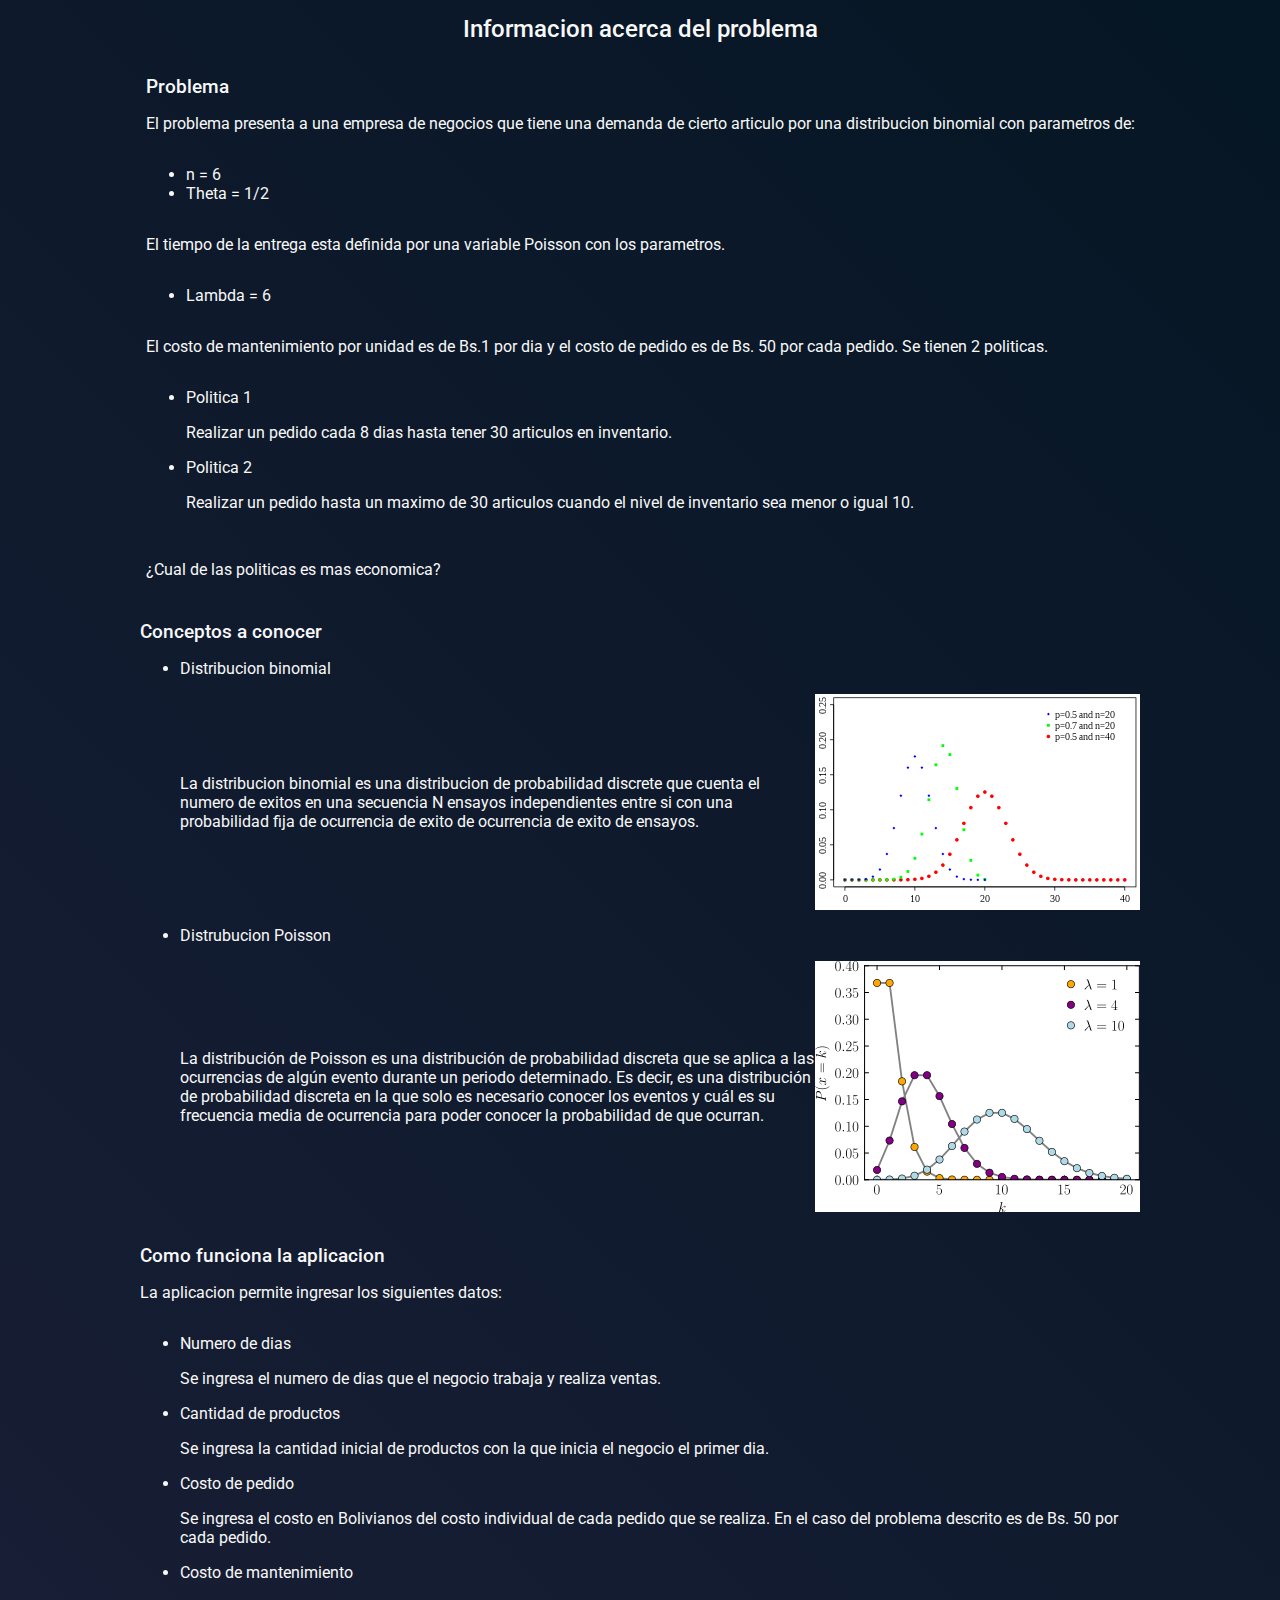
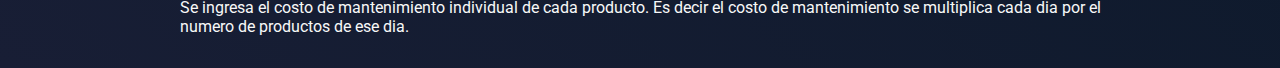
<file: assets/views/information.html>
<!DOCTYPE html>
<html lang="en">

<head>
    <meta charset="UTF-8">
    <meta name="viewport" content="width=device-width, initial-scale=1.0">
    <title>Informacion</title>
    <link rel="stylesheet" href="../css/style.css">
</head>

<body>
    <header>
        <label class="title">Informacion acerca del problema</label>
    </header>
    <main class="main">
        <section class="section__problem">
            <label>Problema</label>

            <p>
                El problema presenta a una empresa de negocios que tiene una demanda de cierto
                articulo por una distribucion binomial con parametros de: <br>
            </p>
            <ul>
                <li>n = 6</li>
                <li>Theta = 1/2</li>
            </ul>
            <p>
                El tiempo de la entrega esta definida por una variable Poisson con los 
                parametros.
            </p>
            <ul>
                <li>Lambda = 6</li>
            </ul>
            <p>
                El costo de mantenimiento por unidad es de Bs.1 por dia y el costo de pedido
                es de Bs. 50 por cada pedido.
                Se tienen 2 politicas.
            </p>
            <ul>
                <li>Politica 1</li>
                <p>
                    Realizar un pedido cada 8 dias hasta tener 30 articulos en inventario.
                </p>
                <li>Politica 2</li>
                <p>
                    Realizar un pedido hasta un maximo de 30 articulos cuando el nivel de inventario
                    sea menor o igual 10.
                </p>
            </ul>
            <p>
                ¿Cual de las politicas es mas economica?
            </p>
        </section>

        <section class="section__problem">
            <label>Conceptos a conocer</label>

            <ul>
                <li>
                    Distribucion binomial
                </li>
                <p class="description">
                    La distribucion binomial es una distribucion de probabilidad discrete que cuenta el
                    numero de exitos en una secuencia N ensayos independientes entre si con una probabilidad
                    fija de ocurrencia de exito de ocurrencia de exito de ensayos.
                    <img src="../img/binomial.png" alt="binomial">
                </p>
                <li>
                    Distrubucion Poisson
                </li>
                <p class="description">
                    La distribución de Poisson es una distribución de probabilidad discreta que se aplica a 
                    las ocurrencias de algún evento durante un periodo determinado. Es decir, es una 
                    distribución de probabilidad discreta en la que solo es necesario conocer los eventos y
                    cuál es su frecuencia media de ocurrencia para poder conocer la probabilidad de que ocurran.
                    <img src="../img/poisson.png" alt="poisson">
                </p>
            </ul>
        </section>
    </main>

    <footer>
        <section class="section__problem">
            <label>Como funciona la aplicacion</label>
            <p>
                La aplicacion permite ingresar los siguientes datos:
            </p>
            <ul>
                <li>Numero de dias</li>
                <p>
                    Se ingresa el numero de dias que el negocio trabaja y realiza ventas.
                </p>
                <li>Cantidad de productos</li>
                <p>
                    Se ingresa la cantidad inicial de productos con la que inicia el negocio
                    el primer dia.
                </p>
                <li>Costo de pedido</li>
                <p>
                    Se ingresa el costo en Bolivianos del costo individual de cada pedido que
                    se realiza. En el caso del problema descrito es de Bs. 50 por cada pedido.
                </p>
                <li>Costo de mantenimiento</li>
                <p>
                    Se ingresa el costo de mantenimiento individual de cada producto. Es decir
                    el costo de mantenimiento se multiplica cada dia por el numero de productos
                    de ese dia.
                </p>
            </ul>
        </section>
    </footer>
</body>

</html>
</file>
<file: assets/css/style.css>
/* GOOGLE FONTS */
@import url('https://fonts.googleapis.com/css2?family=Roboto:ital,wght@0,100;0,300;0,400;0,500;1,100;1,300;1,400;1,500&display=swap');

body {
    font-family: "Roboto", sans-serif;
    margin: auto;
    background: linear-gradient(45deg, #181e35, #051624);
    height: auto;
    color: #f8f8f8;
}

header {
    margin-top: 15px;
    display: flex;
    justify-content: center;
    margin-bottom: 2rem;
    font-weight: 500;
}

main {
    display: flex;
    flex-direction: column;
    row-gap: 25px;
}

footer {
    display: flex;
    justify-content: center;
}

.policies {
    display: flex;
    flex-wrap: wrap;
    gap: 25px;
}

.title {
    font-size: x-large;
    text-align: center;
}

section {
    display: flex;
    justify-content: center;
}

.data {
    display: flex;
    margin: 0 5rem 0 5rem;
    gap: 50px;
}

p {
    font-size: small;
}

.card__policy {
    flex-grow: 1;
    flex-basis: 200;
    flex-direction: column;
    width: 300px;
    height: auto;
    text-align: center;
    margin: 0 1rem 0 1rem;
}

.form {
    text-align: center;
    display: flex;
    flex-direction: column;
    row-gap: 10px;
}

.input {
    text-align: start;
    display: flex;
    flex-direction: column;
}

.input label {
    font-size: small;
    font-weight: 500;
}

input {
    width: 300px;
    height: 25px;
    border: none;
    outline: none;
    background-color: hsla(0, 0%, 0%, 0);
    color: #f8f8f8;
    border-bottom: solid 1px;
}

.error__message {
    color: red;
    font-size: x-small;
}

button {
    background-color: #29a847;
    border: none;
    border-radius: 15px;
    height: 30px;
    width: 250px;
    color: #f8f8f8;
    cursor: pointer;
    appearance: none;
    transition: transform 0.3s ease;
}

button:hover {
    transform: translate(-2px, -2px);
}

.table__container {
    width: 50%;
    max-height: 300px;
    overflow-y: auto;
    display: flex;
    justify-content: center;
}

.table__container::-webkit-scrollbar {
    width: 5px;
}

.table__container::-webkit-scrollbar-thumb {
    background-color: #888;
    border-radius: 5px;
}

.table__container::-webkit-scrollbar-track {
    background-color: hsla(0, 0%, 0%, 0);
}

.table {
    border-collapse: collapse;
    width: 50%;
    font-size: small;
}

.table th,
.table td {
    border: 1px solid #f8f8f8;
    padding: 5px;
    text-align: left;
}

.card {
    flex-grow: 1;
    flex-basis: 200;
    width: 200px;
    height: auto;
}

.data__two {
    flex-direction: row-reverse;
}

.section__title {
    display: flex;
    justify-content: center;
}

.costos {
    display: flex;
    flex-direction: column;
    gap: 10px;
}

.coste__total_pol1 {
    display: flex;
    flex-direction: column;
    row-gap: 5px;
    margin: 20px;
}

.resultado__final {
    font-size: 20px;
}

.button__pdf {
    background-color: hsl(261, 69%, 36%);
}

.section__problem {
    display: flex;
    flex-direction: column;
    max-width: 1000px;
}

.section__problem label {
    font-size: larger;
    font-weight: 500;
}

.section__problem p {
    font-size: medium;
}

.section__problem ul {
    font-size: medium;
}

.main {
    display: flex;
    align-items: center;
}

.description {
    display: flex;
    align-items: center;
}

.description img{
    background-color: white;
}

a {
    height: 40px;
    width: 200px;
    background-color: burlywood;
    display: flex;
    align-items: center;
    justify-content: center;
    border-radius: 50px;
    text-decoration: none;
    color: #051624;
}

@media screen and (max-width: 576px) {
    .data {
        flex-direction: column;
    }

    .data div {
        width: 100%;
    }

    .data__two {
        flex-direction: column;
    }

    .coste__total_pol1 {
        font-size: 12px;
        flex-direction: column;
        row-gap: 5px;
    }

    .costos {
        flex-direction: column;
    }

    .description {
        flex-direction: column;
    }

    .description img {
        width: calc(100% - 20px);
    }

    .section__problem {
        margin-left: 5px;
        margin-right: 5px;
    }
}
</file>
